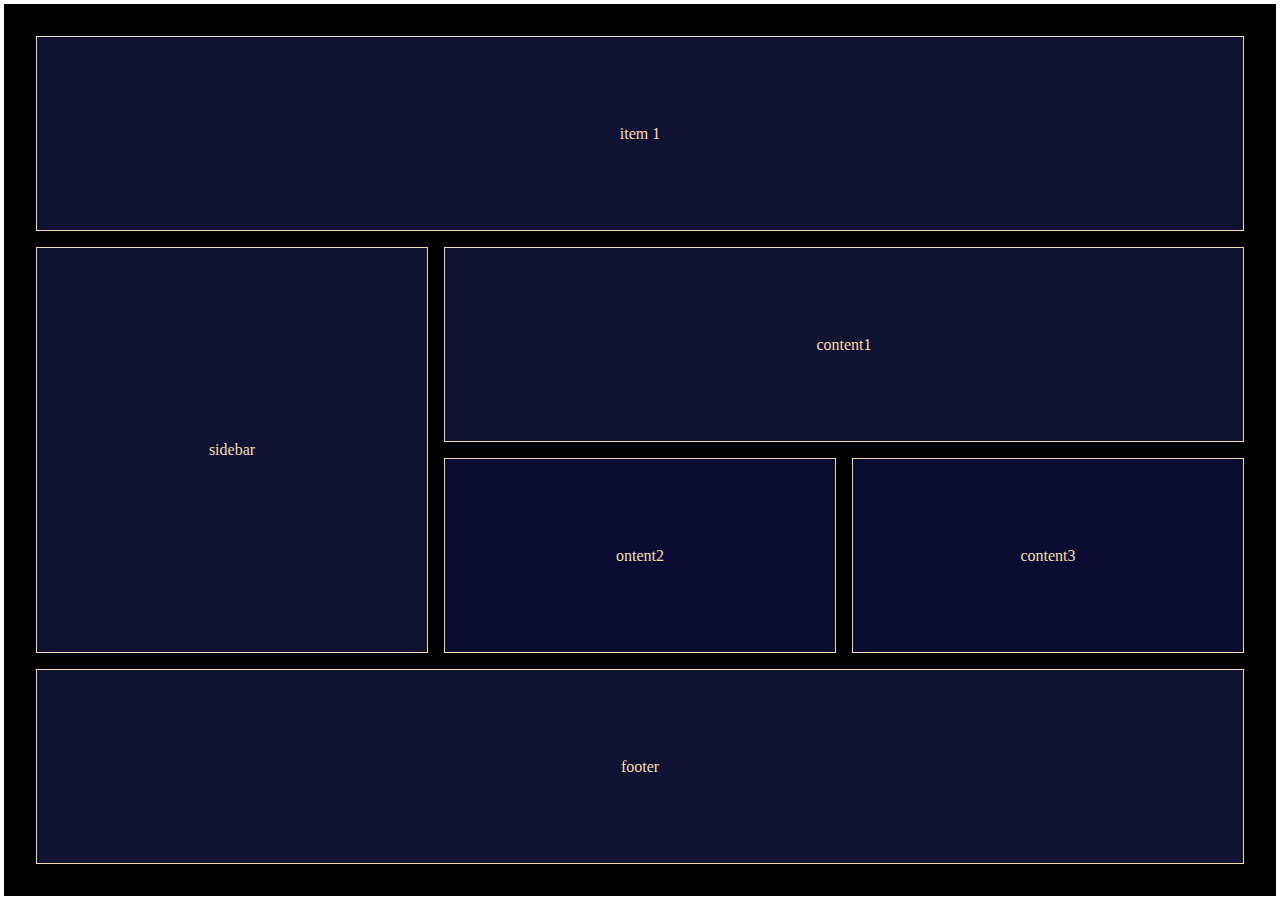
<file: cssGRID/index.html>
<!DOCTYPE html>
<html lang="en">
<head>
    <meta charset="UTF-8">
    <meta name="viewport" content="width=device-width, initial-scale=1.0">
    <title>Document</title>
    <link rel="stylesheet" href="style.css">
</head>
<body class="body">
    <div class="container">
        <div class="item header">item 1</div>
        <div class="item sidebar">sidebar</div>
        <div class="item content1">content1</div>
        <div class="item content2"> ontent2</div>
        <div class="item content3">content3</div>
        <div class="item footer">footer</div>

        </div>


    
</body>
</html>
</file>
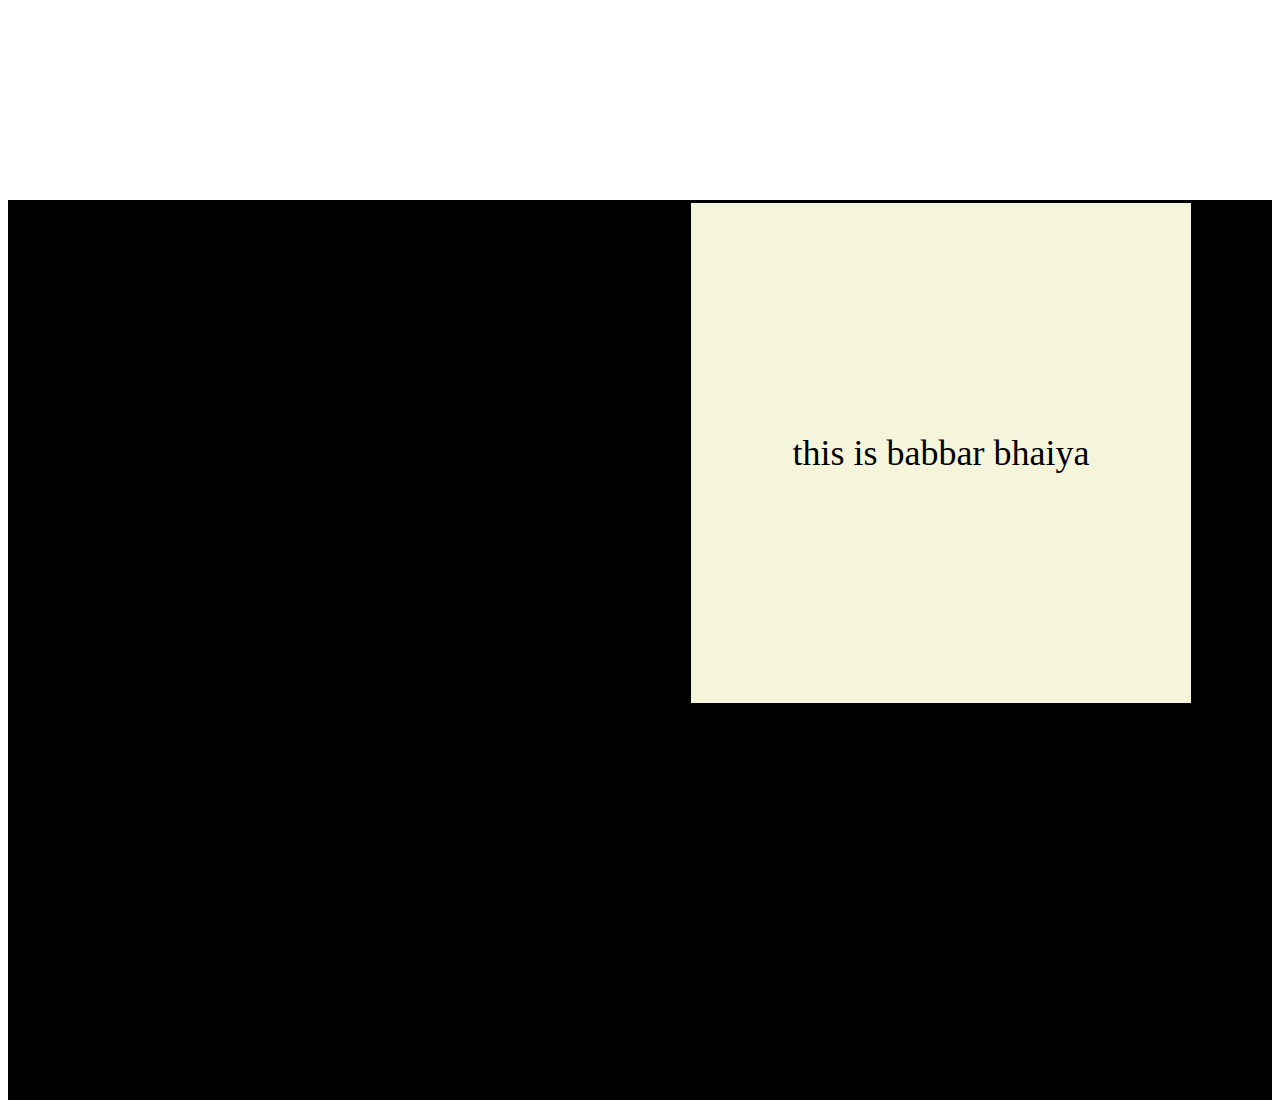
<file: lecture25/index.html>
<!DOCTYPE html>
<html lang="en">
<head>
    <meta charset="UTF-8">
    <meta name="viewport" content="width=device-width, initial-scale=1.0">
    <title>Document</title>
    <link rel="stylesheet" href="babbar.css">
</head>
<body>
    <div class="container">
         <div class="box">
        <p>this is babbar bhaiya </p>
    </div>

    </div>
   
</body>
</html>
</file>
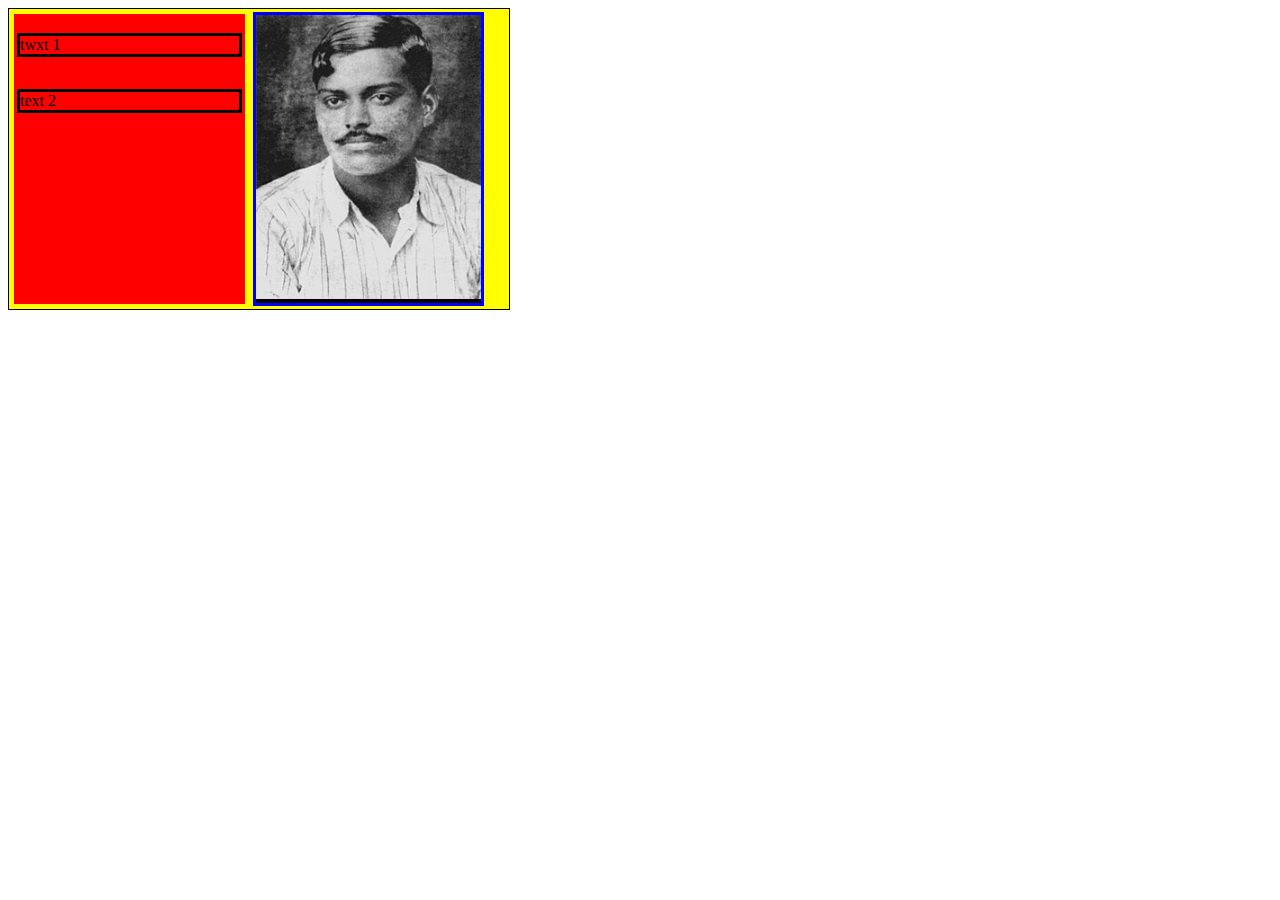
<file: mediaquery/index.html>
<!DOCTYPE html>
<html lang="en">
<head>
    <meta charset="UTF-8">
    <meta name="viewport" content="width=device-width, initial-scale=1.0">
    <title>Document</title>
    <style>
        .container{
            border:solid black 1.9px;
            background-color: yellow;
            display:flex;
            flex-direction:row;
            width:500px;

        }
        #box1{ 
            background-color: red;
            border:3px solid red;
            width:45%;
            margin:5px;
            display:flex;
            flex-direction:column;
        }

        #box2{
            background-color: black;
            border:3px solid blue;
            width:45%;
            margin:3px;

        }
        p{
            border:3px solid black;
        }

        img{
            width:225px;
        }
    @media(max-width:640px){
        .container{
            flex-direction:column;
        }
    }
    </style>
</head>
<body>
        <div class="container">

        <div id="box1">
        <p>twxt 1</p>
        <p>text 2</p>
    </div>

     <div id="box2">
     <img src="Chandrasekhar_Azad_Ji.jpg" alt="azad">
        </div>

</div>
</body>
</html>
</file>
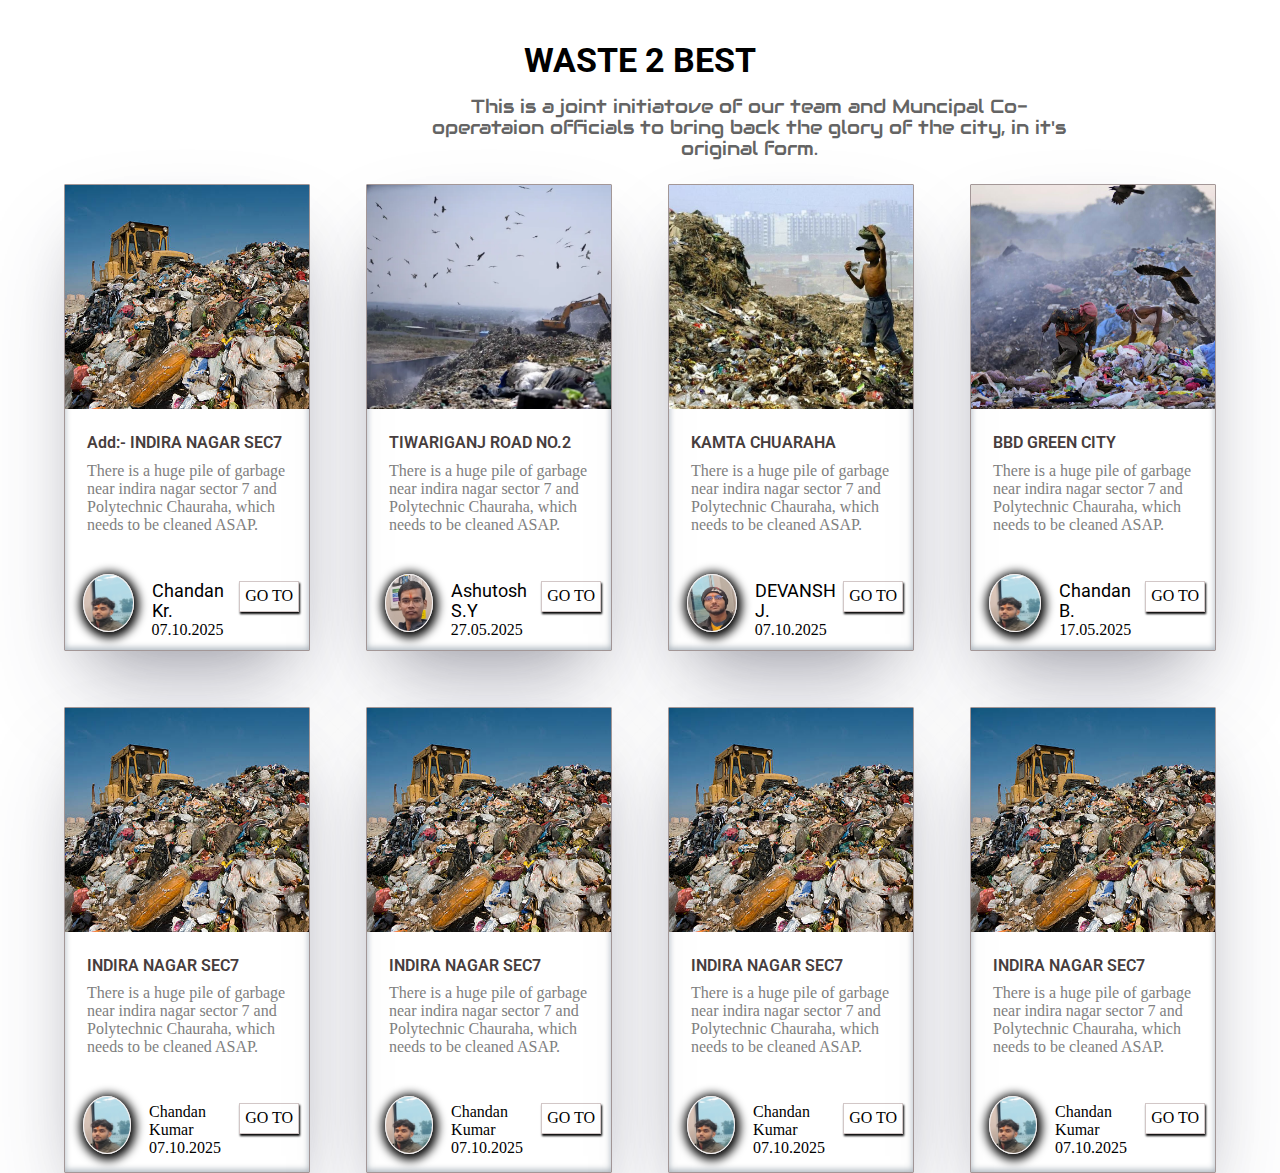
<file: MINI_PROJECT_by_cK.html/index.html>
<!DOCTYPE html>
    <html lang="en">
    <head>
        <meta charset="UTF-8">
        <meta name="viewport" content="width=device-width, initial-scale=1.0">
        
        <title>Document</title>
        <link href="https://fonts.googleapis.com/css2?family=Sofia&display=swap" rel="stylesheet">
        <link href="https://fonts.googleapis.com/css2?family=Roboto&display=swap" rel="stylesheet">
        <link href="https://fonts.googleapis.com/css2?family=Audiowide&display=swap" rel="stylesheet">



        <link rel="stylesheet" href="style.css">
    </head>
    <body class="body">
        <div class="container">
            <header class="header_class">
                <h1 class="header_title"> WASTE 2 BEST</h1>
                <p class="header_description">
                    This is a joint initiatove of our team and Muncipal Co-operataion officials to bring back the glory of the city, in it's original form.
                </p>
                </header>


                <main class="main_class">

                <!-- card1 starts here -->

                <div class="card_container">
                    <a href="#" class="image">
                        <img class="image_class" src="g1.jpg" alt="image 1">
                    </a>
                    <div class="card_description">
                        <a class="address" href="#"> 
                            <h2 class="address_class">Add:- INDIRA NAGAR SEC7</h2>
                        </a>
                        <p  class="para">
                            There is a huge pile of garbage near indira nagar sector 7 and Polytechnic Chauraha, which needs to be cleaned ASAP.
                        </p>
                    </div>
                    
                    <div class="footer">
                        <div class="complainer">
                                <img class="avatar" src="mine.jpg" alt="">
                                <div class="ndate">
                                <span class="name">Chandan Kr.</span>
                                <span class="date">07.10.2025</span>

                                </div>
                            </div>

                        <div class="goto">
                            <span>GO TO</span>
                        </div>
                    </div>
                </div>
                
                <!-- card 1 end -->

                <!-- card2 starts here -->

                <div class="card_container">
                    <a href="#" class="image">
                        <img class="image_class" src="g6.webp" alt="image 1">
                    </a>
                    <div class="card_description">
                        <a class="address" href="#"> 
                            <h2 class="address_class">TIWARIGANJ ROAD NO.2</h2>
                        </a>
                        <p  class="para">
                            There is a huge pile of garbage near indira nagar sector 7 and Polytechnic Chauraha, which needs to be cleaned ASAP.
                        </p>
                    </div>
                    
                    <div class="footer">
                        <div class="complainer">
                                <img class="avatar" src="lambu.jpg" alt="">
                                <div class="ndate">
                                <span class="name">Ashutosh S.Y</span>
                                <span>27.05.2025</span>

                                </div>
                            </div>

                        <div class="goto">
                            <span>GO TO</span>
                        </div>
                    </div>
                </div>
                
                <!-- card 2 end -->


                <!-- card3 starts here -->

                <div class="card_container">
                    <a href="#" class="image">
                        <img class="image_class" src="g5.jpg" alt="image 1">
                    </a>
                    <div class="card_description">
                        <a class="address" href="#"> 
                            <h2 class="address_class">KAMTA CHUARAHA</h2>
                        </a>
                        <p  class="para">
                            There is a huge pile of garbage near indira nagar sector 7 and Polytechnic Chauraha, which needs to be cleaned ASAP.
                        </p>
                    </div>
                    
                    <div class="footer">
                        <div class="complainer">
                                <img class="avatar" src="devansah.jpg" alt="">
                                <div class="ndate">
                                <span class="name">DEVANSH J.</span>
                                <span>07.10.2025</span>

                                </div>
                            </div>

                        <div class="goto">
                            <span>GO TO</span>
                        </div>
                    </div>
                </div>
                
                <!-- card 3 end -->


                <!-- card4 starts here -->

                <div class="card_container">
                    <a href="#" class="image">
                        <img class="image_class" src="g8.jpeg" alt="image 1">
                    </a>
                    <div class="card_description">
                        <a class="address" href="#"> 
                            <h2 class="address_class">BBD GREEN CITY</h2>
                        </a>
                        <p  class="para">
                            There is a huge pile of garbage near indira nagar sector 7 and Polytechnic Chauraha, which needs to be cleaned ASAP.
                        </p>
                    </div>
                    
                    <div class="footer">
                        <div class="complainer">
                                <img class="avatar" src="mine.jpg" alt="">
                                <div class="ndate">
                                <span class="name">Chandan B.</span>
                                <span>17.05.2025</span>

                                </div>
                            </div>

                        <div class="goto">
                            <span>GO TO</span>
                        </div>
                    </div>
                </div>
                
                <!-- card 4 end -->


                <!-- card5 starts here -->

                <div class="card_container">
                    <a href="#" class="image">
                        <img class="image_class" src="g1.jpg" alt="image 1">
                    </a>
                    <div class="card_description">
                        <a class="address" href="#"> 
                            <h2 class="address_class">INDIRA NAGAR SEC7</h2>
                        </a>
                        <p  class="para">
                            There is a huge pile of garbage near indira nagar sector 7 and Polytechnic Chauraha, which needs to be cleaned ASAP.
                        </p>
                    </div>
                    
                    <div class="footer">
                        <div class="complainer">
                                <img class="avatar" src="mine.jpg" alt="">
                                <div class="ndate">
                                <span>Chandan Kumar</span>
                                <span>07.10.2025</span>

                                </div>
                            </div>

                        <div class="goto">
                            <span>GO TO</span>
                        </div>
                    </div>
                </div>
                
                <!-- card 5 end -->


                <!-- card6 starts here -->

                <div class="card_container">
                    <a href="#" class="image">
                        <img class="image_class" src="g1.jpg" alt="image 1">
                    </a>
                    <div class="card_description">
                        <a class="address" href="#"> 
                            <h2 class="address_class">INDIRA NAGAR SEC7</h2>
                        </a>
                        <p  class="para">
                            There is a huge pile of garbage near indira nagar sector 7 and Polytechnic Chauraha, which needs to be cleaned ASAP.
                        </p>
                    </div>
                    
                    <div class="footer">
                        <div class="complainer">
                                <img class="avatar" src="mine.jpg" alt="">
                                <div class="ndate">
                                <span>Chandan Kumar</span>
                                <span>07.10.2025</span>

                                </div>
                            </div>

                        <div class="goto">
                            <span>GO TO</span>
                        </div>
                    </div>
                </div>
                
                <!-- card 6 end -->


                <!-- card7 starts here -->

                <div class="card_container">
                    <a href="#" class="image">
                        <img class="image_class" src="g1.jpg" alt="image 1">
                    </a>
                    <div class="card_description">
                        <a class="address" href="#"> 
                            <h2 class="address_class">INDIRA NAGAR SEC7</h2>
                        </a>
                        <p  class="para">
                            There is a huge pile of garbage near indira nagar sector 7 and Polytechnic Chauraha, which needs to be cleaned ASAP.
                        </p>
                    </div>
                    
                    <div class="footer">
                        <div class="complainer">
                                <img class="avatar" src="mine.jpg" alt="">
                                <div class="ndate">
                                <span>Chandan Kumar</span>
                                <span>07.10.2025</span>

                                </div>
                            </div>

                        <div class="goto">
                            <span>GO TO</span>
                        </div>
                    </div>
                </div>
                
                <!-- card 7 end -->



                <!-- card 8 starts here -->

                <div class="card_container">
                    <a href="#" class="image">
                        <img class="image_class" src="g1.jpg" alt="image 1">
                    </a>
                    <div class="card_description">
                        <a class="address" href="#"> 
                            <h2 class="address_class">INDIRA NAGAR SEC7</h2>
                        </a>
                        <p  class="para">
                            There is a huge pile of garbage near indira nagar sector 7 and Polytechnic Chauraha, which needs to be cleaned ASAP.
                        </p>
                    </div>
                    
                    <div class="footer">
                        <div class="complainer">
                                <img class="avatar" src="mine.jpg" alt="">
                                <div class="ndate">
                                <span>Chandan Kumar</span>
                                <span>07.10.2025</span>

                                </div>
                            </div>

                        <div class="goto">
                            <span>GO TO</span>
                        </div>
                    </div>
                </div>
                
                <!-- card 8 end -->
                </div>
        
    </body>
    </html>
</file>
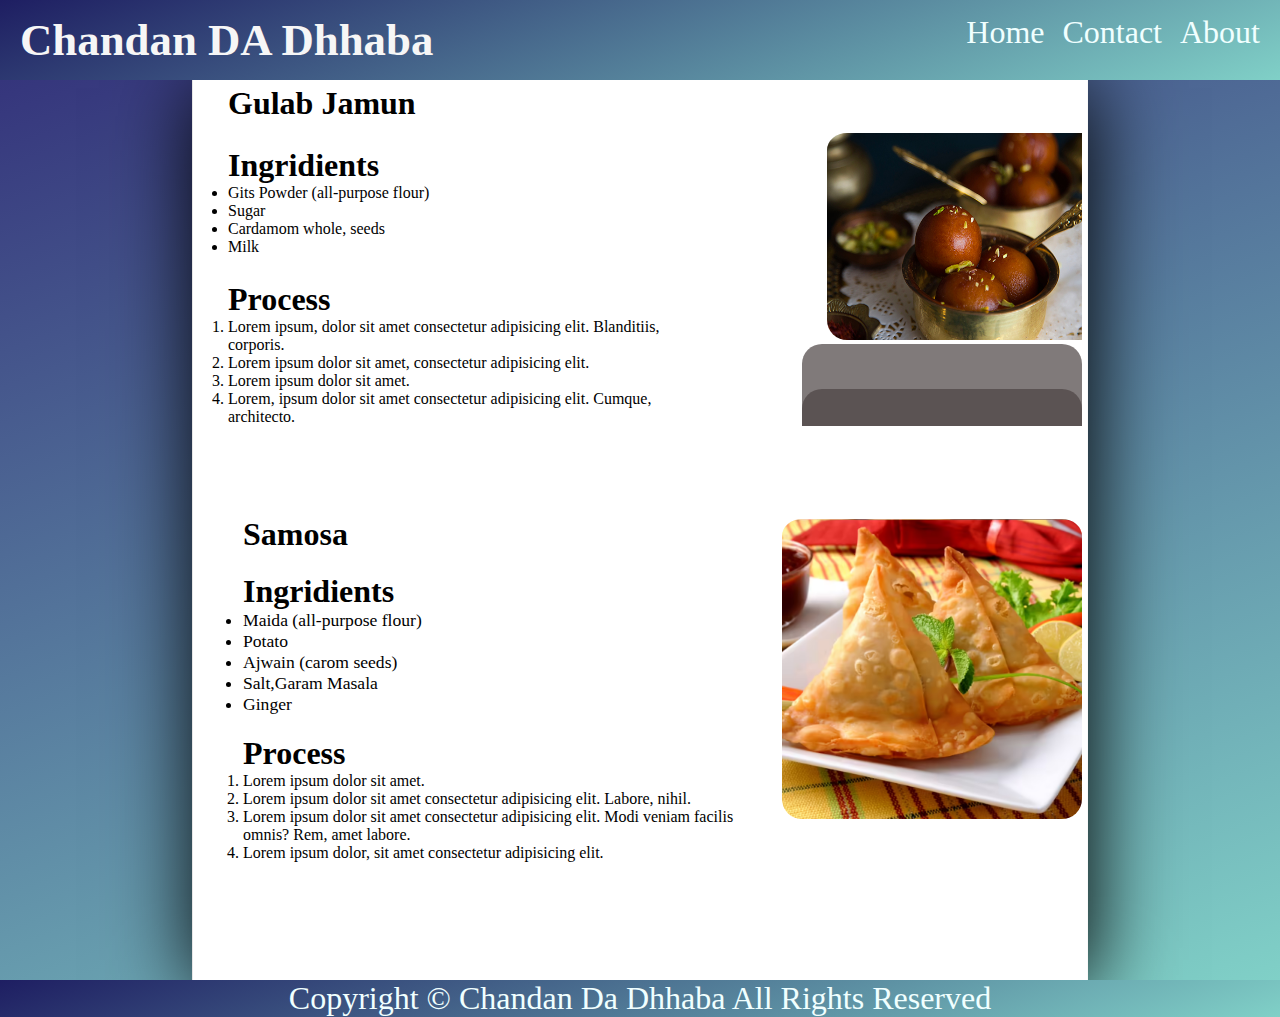
<file: recipe/index.html>
<!DOCTYPE html>
<html lang="en">
<head> 
    <meta charset="UTF-8">
    <meta name="viewport" content="width=device-width, initial-scale=1.0">
    <title>Document</title>
    <link rel="stylesheet" href="style.css">
</head>
<body>
    <div class="container">
    <header>
        <div class="navContainer">
            <nav>
                <ul id="navlist">
                    <li>
                        <p id="para">Chandan  DA  Dhhaba</p>

                    </li>
                    <li id="navitems">
                        <a href="#">Home</a>
                        <a href="#">Contact</a>
                        <a href="#">About</a>

                    </li>
                </ul>
            </nav>
             </div>
        </header>

    <main class="main">
         <div class="contentBox">
              <!-- item2 -->
         <div class="item2">
                <div class="left2">
                    <h2>Gulab Jamun</h2>
                    <div>
                        <h2>Ingridients</h2>
                    <ul class="ingridient2">
                        <li>Gits Powder (all-purpose flour)</li>
                        <li>Sugar</li>
                        <li>Cardamom whole, seeds</li>
                        <li>Milk</li>
                    </ul>
                    </div>
                    
                    <div>
                        <h2>Process</h2>
                    <ol class="process2">
                        <li>Lorem ipsum, dolor sit amet consectetur adipisicing elit. Blanditiis, corporis.</li>
                        <li>Lorem ipsum dolor sit amet, consectetur adipisicing elit.</li>
                        <li>Lorem ipsum dolor sit amet.</li>
                        <li>Lorem, ipsum dolor sit amet consectetur adipisicing elit. Cumque, architecto.</li>
                                    </ol>
                    </div>
                </div>
                <div class="right2">
                    <img src="gulab jamun.jpg" alt="cant load gualab jamun">
                    <div class="overlay">
                         <div class="overlay">
                        <span>Click To get Desert</span>
                    </div>

                    </div>

        </div>
         </div>
            <!-- item1 -->
             <div class="item1">
                <div class="left1">
                    <h2>Samosa</h2>
                    <div>
                        <h2>Ingridients</h2>
                    <ul class="ingridient1">
                        <li>Maida (all-purpose flour)</li>
                        <li>Potato</li>
                        <li>Ajwain (carom seeds)</li>
                        <li>Salt,Garam Masala</li>
                        <li>Ginger</li>
                    </ul>
                    </div>
                    
                    <div>
                        <h2>Process</h2>
                    <ol class="process2">
                        <li>Lorem ipsum dolor sit amet.</li>
                        <li>Lorem ipsum dolor sit amet consectetur adipisicing elit. Labore, nihil.</li>
                        <li>Lorem ipsum dolor sit amet consectetur adipisicing elit. Modi veniam facilis omnis? Rem, amet labore.</li>
                        <li>Lorem ipsum dolor, sit amet consectetur adipisicing elit.</li>
                    </div>
                </div>
                <div class="right1">
                    <img src="samosa.avif" alt="cant load samosa">
                    <!-- <div class="overlay2">
                        <span>Click To get Samosa</span>
                    </div> -->
                </div>

        </div>
        </div>
        </main>


    <footer>
         <div class="footerclass">
         <p>Copyright &copy; Chandan Da Dhhaba All Rights Reserved</p>
        </footer>
    </div>
    </body>
    <!-- this is a comment -->
</file>
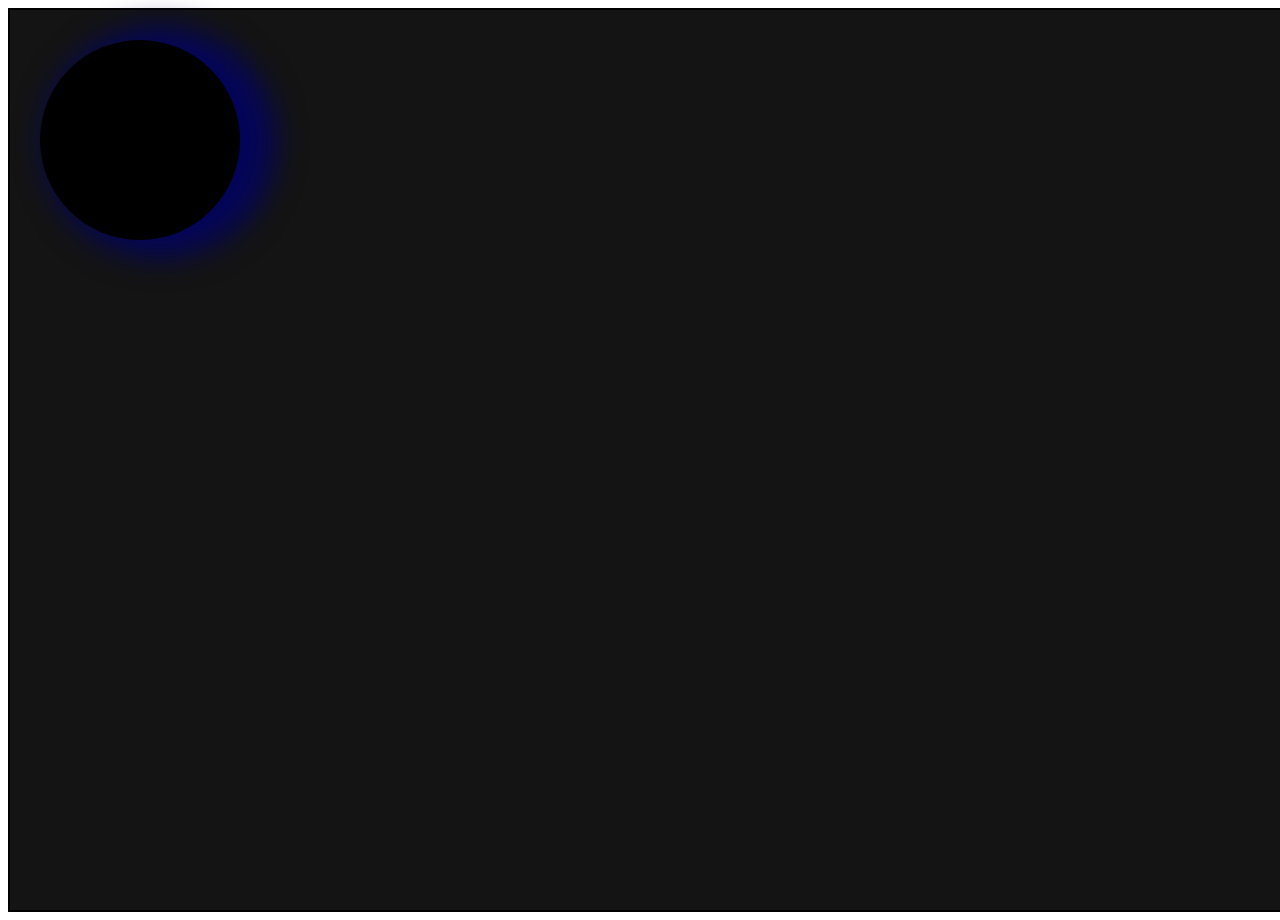
<file: transition/index.html>
<!DOCTYPE html>
<html lang="en">
<head>
    <meta charset="UTF-8">
    <meta name="viewport" content="width=device-width, initial-scale=1.0">
    <title>Document</title>
    <style>
        .container{
            border:solid black 2px;
            width:1869px;
            height:900px;
            background-color: rgb(20, 20, 20);
        }
        #text{
            font-size:20px;
        }
        #box{
            margin-top:60px;
            margin:30px;
            padding-top:40px;
            padding-left:60px;
            box-sizing:border-box;
            width:200px;
            height:200px;
            background-color:rgb(0, 0, 0);
            height:200px;
            box-shadow:20px 2px 30px 15px rgb(4, 5, 90);
            width:200px;`
            border:1px solid black;
            border-radius:300px;
            transition-property:all;
            transition-duration:0.5s;
            transition-timing-function: linear;
        }
        #box:hover{
            width:400px;
            background-color: rgb(249, 249, 249);

        }
    </style>
</head>
<body>
    <div class="container">
        <div id="box">
            <p id="text"><h1>Chadan Kumar</h1></p>
        </div>
    </div>
</body>
</html>
</file>
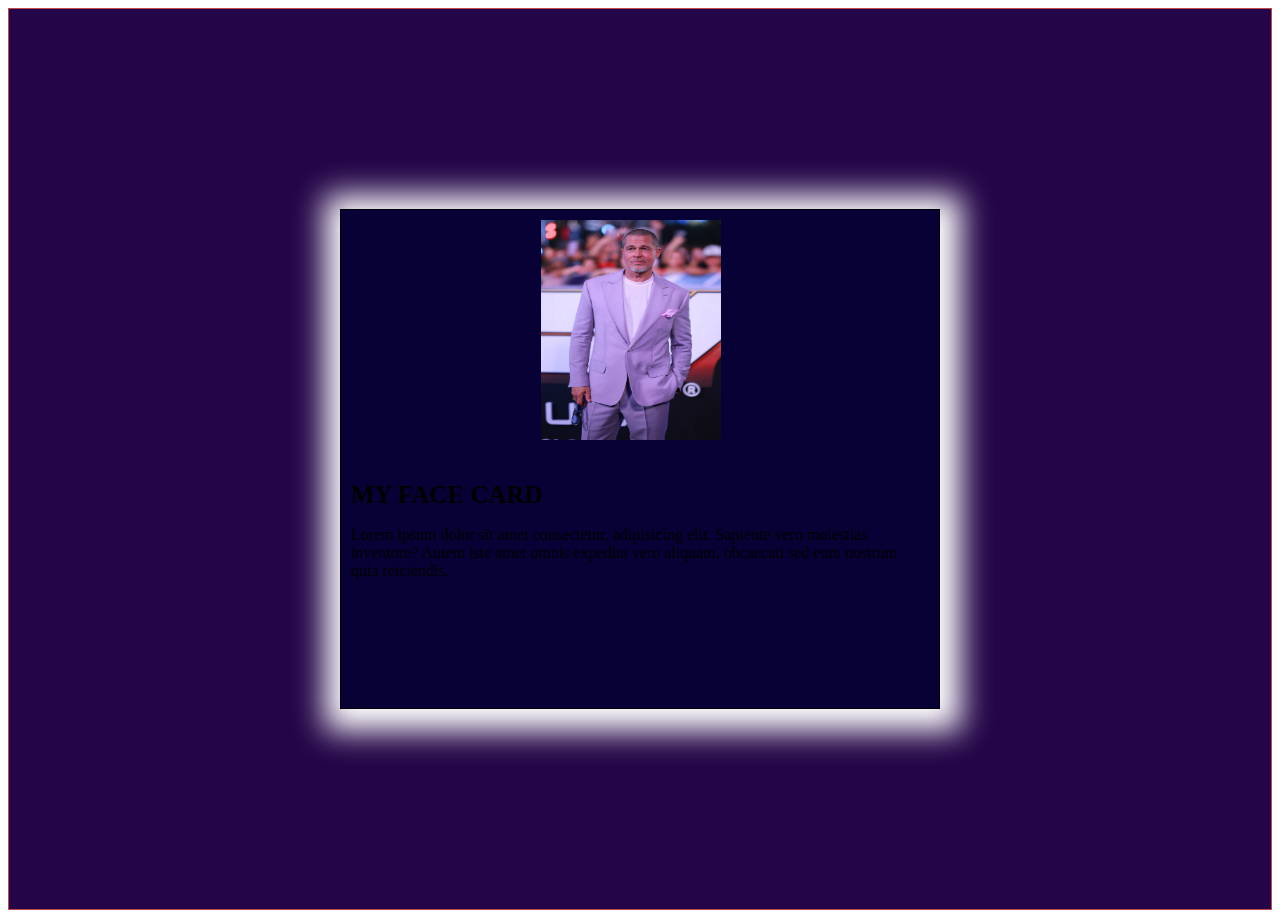
<file: mediaquery/shadows/index.html>
<!DOCTYPE html>
<html lang="en">
<head>
    <meta charset="UTF-8">
    <meta name="viewport" content="width=device-width, initial-scale=1.0">
    <title>Document</title>
    <style>
        .container{
            border:solid 1px #c34747;
            background-color: #240648;
            height:900px;
            display:flex;
            justify-content:center;
            align-items:center;
        }
        img{
            height:220px;
            width:180px;
            padding-left:190px;
        }
        h1{
            font-size:25px;
            padding: left 17px;a5px;
            padding-top:20px;
        }
        #box{
            background-color:#080136;
            border: 1px solid black ;
            width:600px;
            height:500px;
            margin:10px;
            padding:10px; 
            box-sizing:border-box;
            box-shadow:3px  4px  29px 18px white; 
            /* box-shadow: inset 17px  9px  50px 17px black;  */

        }
        #head1{
            /* text-shadow:3px 5px 3px rgb(203, 200, 225); */
        }
    </style>
</head>
<body>
    <div class="container">
        <div id="box">
        <img src="bpittt.avif" alt="can't load "></img>
        <h1 id="head1">MY FACE CARD</h1>
        <p>Lorem ipsum dolor sit amet consectetur, adipisicing elit. Sapiente vero molestias inventore? Autem iste amet omnis expedita vero aliquam, obcaecati sed eum nostrum quia reiciendis.</p>
        </div>

    </div>
</body>
</html
</file>
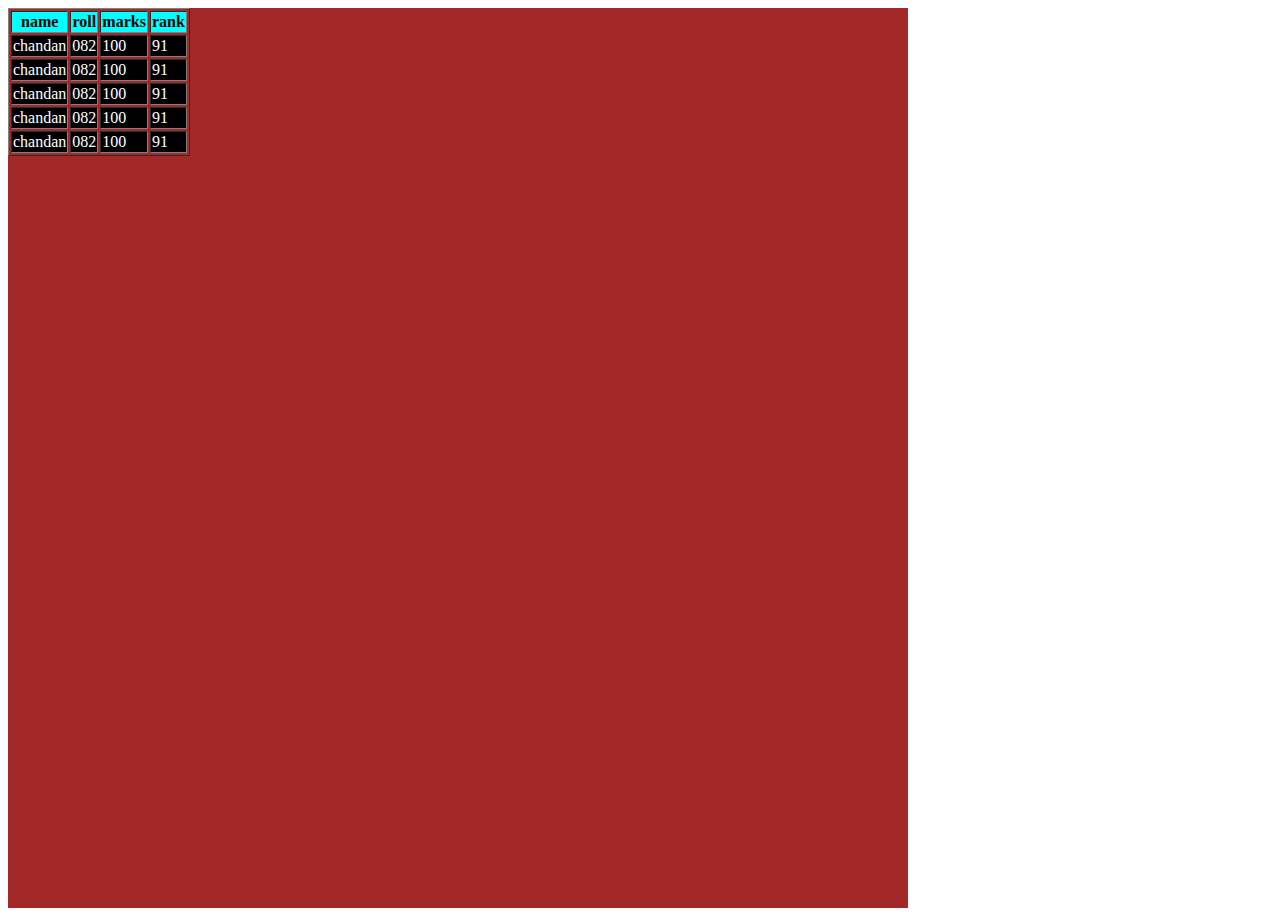
<file: practicetable.html>
<!DOCTYPE html>
<html lang="en">
<head>
    <meta charset="UTF-8">
    <meta name="viewport" content="width=device-width, initial-scale=1.0">
    <title>Document</title>
    <style>
        .divclass{
            height:900px;
            width:900px;
            background-color:rgb(163, 41, 41);

        }
        .first{
             /* height:100px;
            width:900px; */
            background-color: aqua;
        }
        .second{
            color:white;
            background-color: black;
        }

    </style>
</head>
<body>
    <div class="divclass">
    <table border="1">
    <thead class="first">
        <th>name</th>
        <th>roll</th>
        <th>marks</th>
        <th>rank</th>
    </thead>
    <tbody class="second">
        <tr>
            <td>chandan</td>
            <td>082</td>
            <td>100</td>
            <td>91</td>
        </tr>
        <tr>
            <td>chandan</td>
            <td>082</td>
            <td>100</td>
            <td>91</td>
        </tr>
        <tr>
            <td>chandan</td>
            <td>082</td>
            <td>100</td>
            <td>91</td>
        </tr>
        <tr>
            <td>chandan</td>
            <td>082</td>
            <td>100</td>
            <td>91</td>
        </tr>
        <tr>
            <td>chandan</td>
            <td>082</td>
            <td>100</td>
            <td>91</td>
        </tr>
        </div>
    </tbody>
    </table>
</body>
</html>
</file>
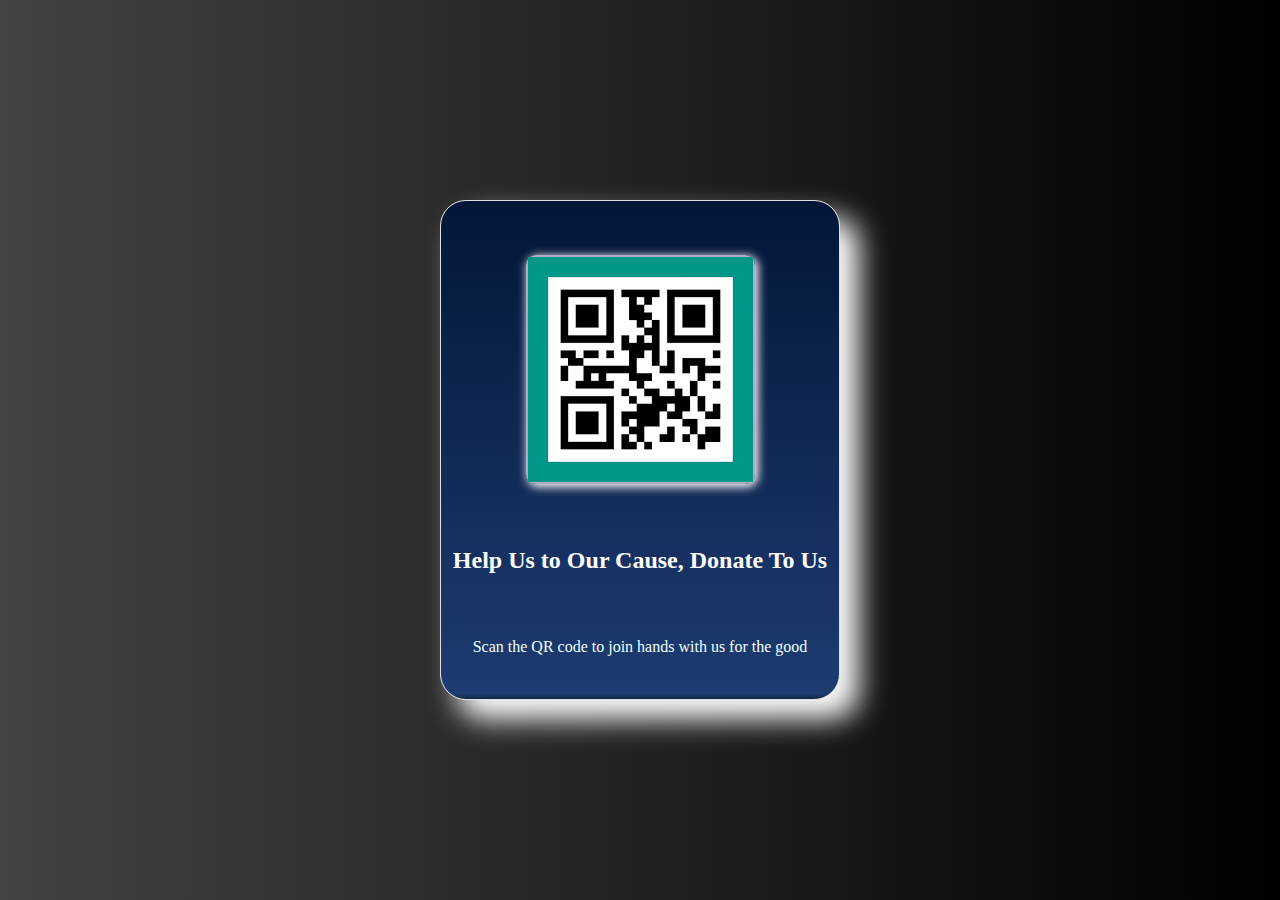
<file: card/card.html>
<!DOCTYPE html>
<html lang="en">
<head>
    <meta charset="UTF-8">
    <meta name="viewport" content="width=device-width, initial-scale=1.0">
    <title>Document</title>
    <link rel="stylesheet" href="style.css">
</head>
<body>
    <div class="container">
        <div class="containerbox">
            <div class="image">
            <img src="qr.png" alt="cant load qr">
            </div>
            <div class="heading">
            <h2>Help Us to Our Cause, Donate To Us</h2>
            </div>
            <div class="para">
                <p>Scan the QR code to join hands with us for the good</p>
            </div>
        </div>

    </div>
    <div class="footer">
        <p class="footer2"></p>
    </div>
    </div>
</body>
</html>
</file>
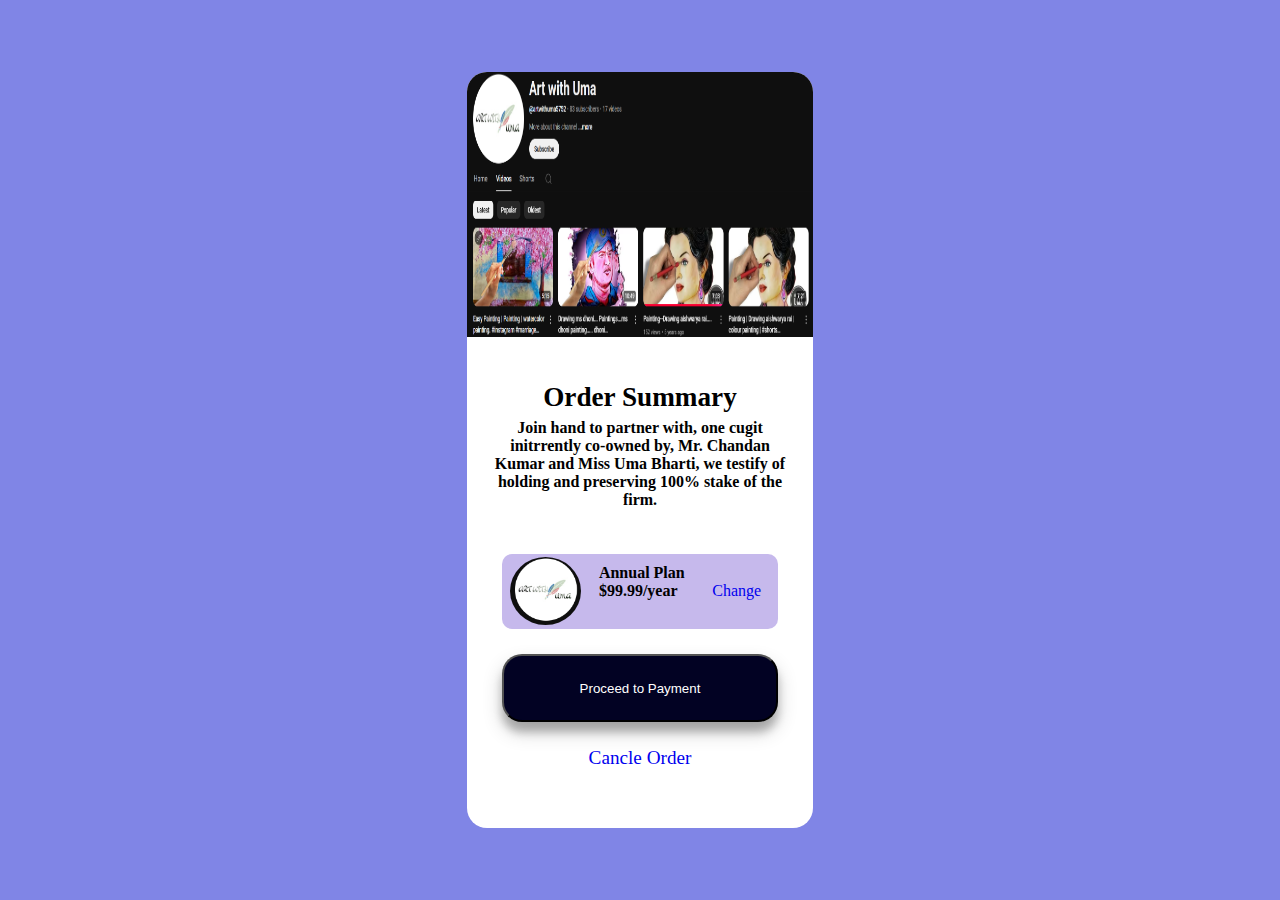
<file: card/card2.html>
<!DOCTYPE html>
<html lang="en">
<head>
    <meta charset="UTF-8">
    <meta name="viewport" content="width=device-width, initial-scale=1.0">
    <title>Document</title>
    <link rel="stylesheet" href="style2.css">
</head>
<body>
    <div class="container">
        <div class="card">
             <img src="Screenshot 2025-10-01 125833.png" alt="">
             <div class="para">
                <h2>Order Summary</h2>
            <para>Join hand to partner with, one cugit initrrently co-owned by, Mr. Chandan Kumar and Miss Uma Bharti, we testify of holding and preserving 100% stake of the firm.</para>             
        </div>
        <div class="amountbox">


        <div class="left">
            <div class="left2">
                <img src="Screenshot 2025-10-01 123552.png" alt="">

            </div>
            <div class="right2">
                <p>Annual Plan</p>
                <p>$99.99/year</p>
            </div>
        </div>


        <div class="right">
            <a href="#">
                Change
            </a>

        </div>
    </div>
        <button id="button">
            Proceed to Payment

        </button>
         <div class="canclebox">
            <a href="#">
                Cancle Order

            </a>
        </div>
        </div>
    </div>
</body>
</html>
</file>
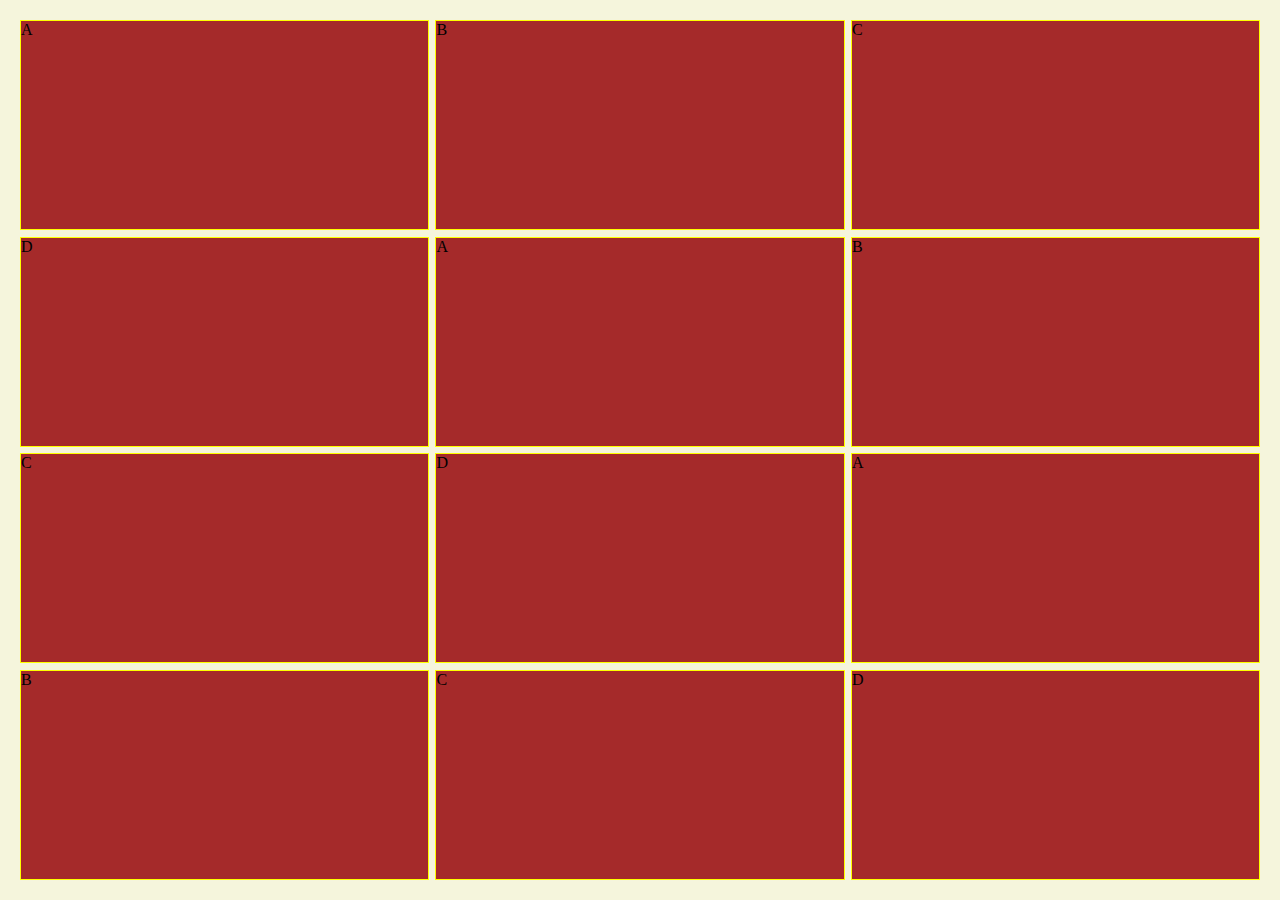
<file: cssGRID/index2.html>
<!DOCTYPE html>
<html lang="en">
<head>
    <meta charset="UTF-8">
    <meta name="viewport" content="width=device-width, initial-scale=1.0">
    <title>Document</title>
    <link rel="stylesheet" href="style2.css">
</head>
<body class="body">
    <div class="container">
        <div class="item">A</div>
        <div class="item">B</div>
        <div class="item">C</div>
        <div class="item">D</div>

          <div class="item">A</div>
        <div class="item">B</div>
        <div class="item">C</div>
        <div class="item">D</div>

          <div class="item">A</div>
        <div class="item">B</div>
        <div class="item">C</div>
        <div class="item">D</div>
    </div>
</body>
</html>
</file>
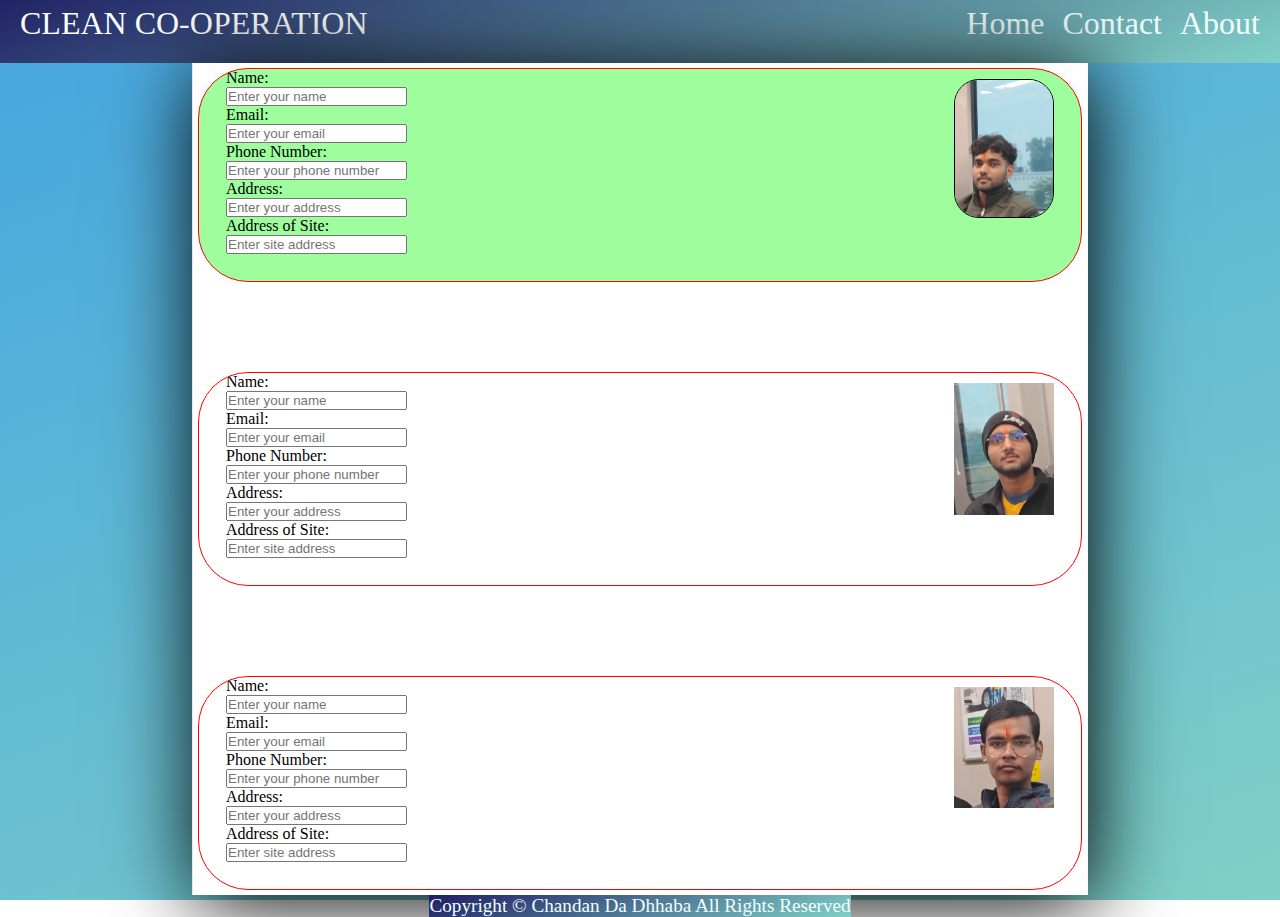
<file: MINI PROJECT/file.html>
<!DOCTYPE html>
<html lang="en">
<head> 
    <meta charset="UTF-8">
    <meta name="viewport" content="width=device-width, initial-scale=1.0">
    <title>Document</title>
    <link rel="stylesheet" href="style.css">
</head>
<body>
    <div class="container">
    <header>
        <div class="navContainer">
            <nav>
                <ul id="navlist">
                    <li>
                        <p id="para">CLEAN CO-OPERATION</p>

                    </li>
                    <li id="navitems">
                        <a href="#">Home</a>
                        <a href="#">Contact</a>
                        <a href="#">About</a>

                    </li>
                </ul>
            </nav>
             </div>
        </header>

    <main class="main">
        <div class="form">

             
    <form class="form1">

        <div class="left1">
            <label for="name">Name:</label>
        <input type="text" id="name" placeholder="Enter your name">

        <label for="email">Email:</label>
        <input type="email" id="email" placeholder="Enter your email">

        <label for="phone">Phone Number:</label>
        <input type="tel" id="phone" placeholder="Enter your phone number">

        <label for="address">Address:</label>
        <input type="text" id="address" placeholder="Enter your address">

        <label for="site-address">Address of Site:</label>
        <input type="text" id="site-address" placeholder="Enter site address">

        </div>
    <div class="right1">
        <img class="image1" src="mine.jpg" alt="">
        </div>
        </form>


   

             
    <form class="form2">
    <div class="left2">
            <label for="name">Name:</label>
        <input type="text" id="name" placeholder="Enter your name">

        <label for="email">Email:</label>
        <input type="email" id="email" placeholder="Enter your email">

        <label for="phone">Phone Number:</label>
        <input type="tel" id="phone" placeholder="Enter your phone number">

        <label for="address">Address:</label>
        <input type="text" id="address" placeholder="Enter your address">

        <label for="site-address">Address of Site:</label>
        <input type="text" id="site-address" placeholder="Enter site address">
    </div>
        

    <div class="right2">
            <img class="image2" src="devansah.jpg" alt="">
    </div>

        </form>



        <form class="form3">
            <div class="left3">
                <label for="name">Name:</label>
        <input type="text" id="name" placeholder="Enter your name">

        <label for="email">Email:</label>
        <input type="email" id="email" placeholder="Enter your email">

        <label for="phone">Phone Number:</label>
        <input type="tel" id="phone" placeholder="Enter your phone number">

        <label for="address">Address:</label>
        <input type="text" id="address" placeholder="Enter your address">

        <label for="site-address">Address of Site:</label>
        <input type="text" id="site-address" placeholder="Enter site address">

            </div>
        
        <right3>
            <img class="image3" src="lambu.jpg" alt="">
        </right3>
        </form>
    </main>

       
    <footer>
         <div class="footerclass">
         <p>Copyright &copy; Chandan Da Dhhaba All Rights Reserved</p>
        </footer>
    </div>
    </body>
    <!-- this is a second comment -->
</file>
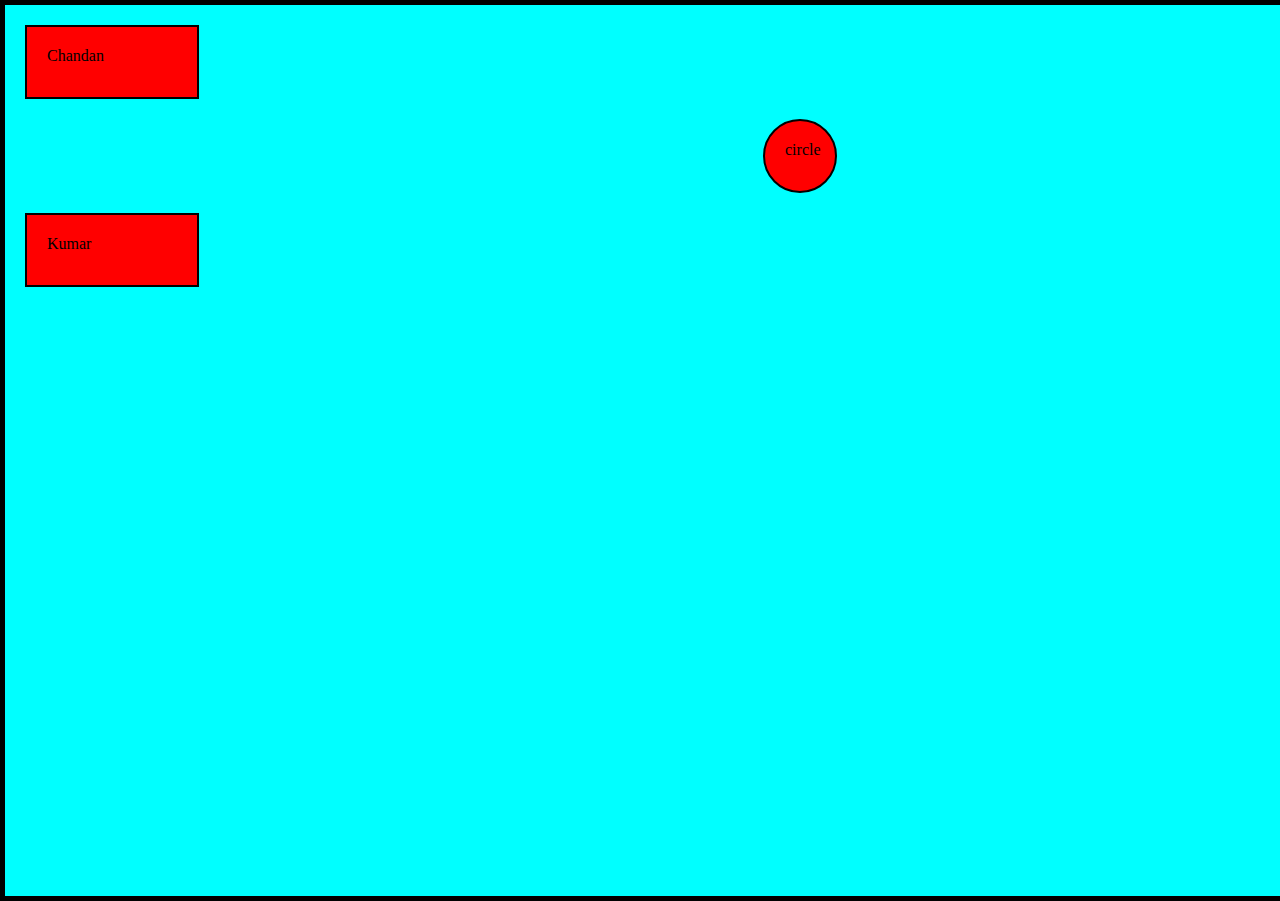
<file: mediaquery/shadows/aminations/indexanimation.html>
<!DOCTYPE html>
<html lang="en">
<head>
    <meta charset="UTF-8">
    <meta name="viewport" content="width=device-width, initial-scale=1.0">
    <title>Document</title>
    <style>
        *{
            padding:0;
            margin:0;
        }
    .container{
    height:99vh;
    width:205vh;
    background-color:aqua;
    border:5px solid black;
    }
    .box{
        background-color: red;
        border:solid 2px black;
        height:30px;
        width:130px;
        padding:20px;
        margin:20px;
        position:relative;
        animation-name:rightmovement;
        animation-duration:5s;
        /* animation-delay:1s; */
        animation-direction:alternate;
        animation-iteration-count:infinite;
        /* animation-timing-function:cubic-bezeir(0.25,0.1,0.25,1); */
        /* animation-fill-mode:; */
        animation-timing-function:ease;

    } 
    @keyframes rightmovement{
        from{ 
            top:0;
            left:0;

        }
        to{
            top:0;
            left:800px;

        }
    }
     .circle{
        background-color: red;
        border:solid 2px black;
        height:30px;
        width:30px;
        padding:20px;
        border-radius:100px;
        margin:20px;
        position:relative;
        left:40%;
        animation-name:circlemovement;
        animation-duration:5s;
        animation-direction:alternate;
        /* animation-delay:1s; */
        animation-iteration-count:infinite;
        /* animation-timing-function:cubic-bezeir(0.25,0.1,0.25,1); */
        /* animation-fill-mode:both; */
        animation-timing-function:ease;

    } 
    @keyframes circlemovement{
        0%{
            left:auto;
            top:auto;
        }
        30%{
               left:auto;
            top:auto;

        }
         60%{
               left:auto;
            top:auto;

        }
        100%{
               left:auto;
            top:auto;
            
        }

        }
     .box2{
        background-color: red;
        border:solid 2px black;
        height:30px;
        width:130px;
        padding:20px;
        margin:20px;
        position:relative;
        animation-name:leftmovement;
        animation-duration:5s;
        /* animation-delay:1s; */
        animation-direction:alternate;
        animation-iteration-count:infinite;
        /* animation-timing-function:cubic-bezeir(0.25,0.1,0.25,1); */
        /* animation-fill-mode:both; */
        animation-timing-function:linear;
    } 
    @keyframes leftmovement{
        from{ 
            top:300px;
            left:800px;

        }
        to{
            top:300px;
            left:0px;

        }
    }
   
    </style>
</head>
<body>
    <div class="container">
        <div class="box">
            <p>Chandan</p>
        </div>
          <div class="circle">
            <p>circle</p>
        </div> 
        <div class="box2">
            <p>Kumar</p>
        </div>
         
    </div>
</body>
</html>
</file>
<file: cssGRID/style.css>
*{
    padding:0;
    margin:0;

}
.body{
    height:100vh;
    width:100vw;
}
.container{
box-sizing: border-box;
display:grid;
padding:2rem;
height:100%;
width:100%;
background-color: black;
display:grid;
border:4px solid white;
row-gap: 1rem ;
column-gap: 1rem;
grid-template-columns: 1fr 1fr 1fr;
grid-template-rows: 1fr 1fr 1fr 1fr;
}
.item{
    background-color: rgb(199, 199, 199);
    border:1px solid wheat;
    color:wheat;
}

.content1{
    grid-column-start: 2;
    grid-column-end:4;
    background-color: rgb(18,18,51);
    border:1px solid wheat;
    color:wheat;

}
.content3, .content2{
      background-color: rgb(12,12,51);
    border:1px solid wheat;
    color:wheat;

}
.header{
    background-color: rgb(18, 18, 51);
    border:1px solid wheat;
     color:wheat;
}
.footer{
    background-color: rgb(18, 18, 51);
    border:1px solid wheat;
     color:wheat;
}
.sidebar{
    background-color: rgb(18, 18, 51);
    border:1px solid wheat;
    color:wheat;
}

.item{
    display: flex;
    justify-content: center;
    align-items: center;
}
@media(min-width:500px){
    .header{

     grid-column-start: 1;  
    grid-column-end:4;
}
.footer{

     grid-column-start: 1;  
    grid-column-end: 4;
}
.sidebar{

    grid-row-start: 2;
    grid-row-end:4 ;
}

}
</file>
<file: lecture25/babbar.css>
/* *{
    padding:o;
    margin:0;
} */

.container{
    margin:0px;
    width:18949x;
    height:900px;
    background-color: black;;
}

.box{
    margin-left:680px;
    margin-top:200px;
    background-color: beige;
    width:500px;
    height:500px;
    border:3px solid black;
    display:flex;
    justify-content:center; 
    align-items: center;
    transition:transform 0.5s;
}
.box:hover{
    transform:rotate(90deg) scale(0.1) skew(45deg);
}
p{
    font-size:36px;
}
</file>
<file: MINI_PROJECT_by_cK.html/style.css>
*{
    padding:0;
    margin:0;
}
.body{
    height:vh;
    width:vw;
}   

.container{
    max-width:90vw;
     /* padding:2em 1em; */
     margin:0 auto;
} 
    .header_class{
        padding:25px;
    }
    
    
.header_title{
        margin:1rem;
    text-align:center;
    font-size:1.3em;
    font-family:"Roboto", sans-serif;
    font-weight:1200;
    font-size:2.1rem;
        /* box-shadow: rgba(50, 50, 93, 0.25) 0px 50px 100px -20px, rgba(0, 0, 0, 0.3) 0px 30px 60px -30px, rgba(10, 37, 64, 0.35) 0px -2px 6px 0px inset; */

        /* box-shadow: rgba(0, 0, 0, 0.17) 0px -23px 25px 0px inset, rgba(0, 0, 0, 0.15) 0px -36px 30px 0px inset, rgba(0, 0, 0, 0.1) 0px -79px 40px 0px inset, rgba(0, 0, 0, 0.06) 0px 2px 1px, rgba(0, 0, 0, 0.09) 0px 4px 2px, rgba(0, 0, 0, 0.09) 0px 8px 4px, rgba(0, 0, 0, 0.09) 0px 16px 8px, rgba(0, 0, 0, 0.09) 0px 32px 16px; */



}
.header_description{
    font-family:"Audiowide", sans-serif;
    color:rgb(100, 100, 100);
     text-align:center;
     padding-left:330px;
     max-width:660px;
     font-size:1.2em;
     line-height:1.1;
}
.address{
    text-decoration:none;
}
.main_class{
    display:grid;
    gap:3.5rem;
    grid-template-columns: repeat(4,1fr);
}
.card_container{
    display:flex;
    flex-direction:column;
    border:1px solid rgb(163, 151, 151);
    border-radius: 1px;
    box-shadow: rgba(0, 0, 0, 0.17) 0px -23px 25px 0px inset, rgba(0, 0, 0, 0.15) 0px -36px 30px 0px inset, rgba(0, 0, 0, 0.1) 0px -79px 40px 0px inset, rgba(0, 0, 0, 0.06) 0px 2px 1px, rgba(0, 0, 0, 0.09) 0px 4px 2px, rgba(0, 0, 0, 0.09) 0px 8px 4px, rgba(0, 0, 0, 0.09) 0px 16px 8px, rgba(0, 0, 0, 0.09) 0px 32px 16px;
    box-shadow: rgba(50, 50, 93, 0.25) 0px 50px 100px -20px, rgba(0, 0, 0, 0.3) 0px 30px 60px -30px, rgba(10, 37, 64, 0.35) 0px -2px 6px 0px inset;
}
.image{
      position:relative;
    overflow:hidden;
    height:14rem;
}
.image_class{
    object-fit:cover;
    object-position:center;
    position:absolute;
    height:100%;
}
.card_container .image_class:hover{
    transform:scale(1.2);
    transition-duration: 500ms;
}
.card_description{
    display:flex;
    flex-direction:column;
    padding:15px;
    margin:7px;

}

.address_class{
    font-size:1rem;
    font-weight: 600;
    line-height:1.5rem;
    color:rgb(71, 61, 61);
    margin-bottom:0.4rem;
      font-family:"Roboto", sans-serif;
}
.address:hover .address_class{
    color:rgb(126, 126, 219);

}
.para{
    font-size:1rem;
    color:grey;
}
.footer{
    display:flex;
    flex-direction: row;
    justify-content: space-between;
}
.complainer{
    display: flex;
    width:70%;
    /* flex-direction: column; */

}
.avatar{
    height:3.5rem;
    width:3.5rem;
    overflow:hidden;
    border:1px solid rgb(243, 239, 239);
    box-shadow:1px 2px 10px 4px rgb(5, 5, 5);
    border-radius:50%;
    margin:18px;

}
.goto{
   border:1px solid rgb(210, 199, 199);
   box-shadow: 1px 2px 2px rgb(4, 4, 4);
   height:20%;
   padding:5px;
   margin-top:25px;
   margin-right:10px;

}
.ndate{
    display: flex;
    flex-direction: column;
    margin-top:25px;
}
.name{
    color:rgb(0, 0, 0);
    font-size:1.1em;
      font-family:"Roboto", sans-serif;

}
.name1{
    color:rgb(0, 0, 0);
    font-size:1.2em;
      font-family:"Roboto", sans-serif;

}
</file>
<file: recipe/style.css>
*{
    padding:0px;
    margin:0px;
    box-sizing:border-box;
}
body, html {
    height: 100%;
}
.container{
    
    /* display:flex;
    flex-direction:column;
    height:100%; */
    box-sizing:border-box;
    width:100vw;
    height:100vh;
    background-color:beige;
    overflow:none;
    background-color: #0093E9;
    background-image: linear-gradient(160deg, #47a7df 0%, #80D0C7 100%);
}
.navContainer{
    width:100vw;
    min-height:80px;
    background-color:#0093E9;
    background-image:linear-gradient(160deg,#1e1e62 0%,#80D0C7 100%); 
     
    
    display:flex;
    justify-content:center;
    align-items:center;
}
#para{
    font-size:2.8rem;
    font-weight:550;
    color:rgb(246, 246, 246);
}
nav{
    width:100%;

}
#navlist{
    margin-left:20px;
    margin-right:20px;
    list-style:none;
    font-size:2rem;
    color:white;
    display:flex;
    justify-content:space-between;
    /* box-shadow:1px 2px 100px rgb(255, 255, 255); */

}
a{
    text-decoration:none;
    color:azure; 
}
#navitems{
    display:flex;
    gap:18px;
    /* box-shadow:1px 2px 30px red; */

}
.footerclass{
    box-sizing:border-box;
    color:azure;
    background-color:#0093E9;
    background-image:linear-gradient(160deg,#1e1e62 0%,#80D0C7 100%);
    text-align:center;  
    font-size:2rem;

}
.contentBox{
    box-sizing: border-box;
    padding:5px;
    /* overflow:auto; */
    height:100%;
    width:70%;
    border-left:1px solid rgb(230, 230, 230);
    border-right:1px solid rgb(249, 249, 249);
    margin:auto;
    background-color: white;
    display:flex;    flex-direction:column;
    gap:90px;
    box-shadow:4px 8px 80px rgb(0, 0, 0);
}
.item1{
    display:flex;
    justify-content: space-around;

    gap:20px;
}
.item2{
    display:flex;
    flex-direction:row;
    justify-content:space-around;
    gap:20px;
}



.right2 img {
    width:280px;
    height:210px;
    border-radius: 20px;
    display: inline;
}
.right1 img {   
    width:300px;
    border-radius: 20px;
    display: lnline; 
}



.left1{
    display:flex;
    flex-direction:column;
    gap:20px;
    /* justify-content:space-evenly; */
}
.left2{
    display:flex;
    flex-direction:column;
    /* justify-content:space-evenly; */
    gap:25px;
}



.ingridient1{
font-size:1.1em;
font-weight:150;
}
.ingridient1{
font-size:1.1em;
font-weight:
}



.left1 h2{
    font-size:2em;
}
.left2 h2{
    font-size:2em;
}
.main{
    overflow: auto;
    height:100%;
     /* background-color:#000000; */
    background-image:linear-gradient(160deg,#35357c 0%,#80D0C7 100%); 
     
}
.item2 img{
    padding-top:3px;
    transition: all 0.4s linear 0s;
}
.item2 img:hover{
    transform:scale(1.1);
        box-shadow:2px 3px 25px 2px rgb(0, 0, 0);


}
.item1 img{
    padding-top:3px;
    transition: all 0.4s linear 0s;
}
.item1 img:hover{
    transform:scale(1.05);
        box-shadow:2px 3px 25px 2px rgb(0, 0, 0);

}
.right2{
    padding-top:45px;
    padding-left:129px;
} 
/* .left2{
    padding:50px;
} */
/* .left1{
    padding-bottom:50px;
} */
.left1{
    padding-left:45px;
}
.left2{
    padding-left:30px;
}
.right2{
    position:relative;
    overflow:hidden;

}
.right2 .overlay{
    position:absolute;
    right:0;
    height:100%;
    width:100%;
    background-color: rgba(75, 66, 66, 0.707);
     width:280px;
    height:210px;
    border-radius: 20px;
    display: inline;
        padding-top:45px;
    padding-left:129px;
    color:white;
    font-size: 1.3em;
     

}
/* .right1 .overlay2{
position:absolute;
width:100%;
height:100%;
     

} */
</file>
<file: card/style.css>
*{
padding:0;
margin:0;
}
.container{
    background-color:grey;
    width:100vw;
    height:100vh; 
    display:flex;
    justify-content:center;
    align-items:center;
    box-sizing: border-box;
    /* background-image: linear-gradient(120deg, #a6c0fe 0%, #f68084 100%); */
    background-image: linear-gradient(to right, #434343 0%, black 100%);

}
.containerbox{
    box-shadow: 18px 18px 29px 1px white;
    box-sizing: border-box;
    background-color: white;
    display:flex;
    flex-direction: column;
    justify-content: center;
    align-items:center;
    gap:30px;
    height:500px;
    width:400px;
    justify-content: space-evenly;
    flex-direction:column;
    border:1px solid rgb(224, 224, 224);
    border-radius:26px;
    background-image: linear-gradient(to top, #142443 0%, #1e3c72 1%, #031637 100%);
    /* background-image: linear-gradient(120deg, #a6c0fe 0%, #f68084 100%); */
}
.image{
   
    border:2px solid rgb(172, 172, 201);
     border-radius:10px;
    box-shadow: 2px 2px 10px 1px white;
    margin-top:20px;
    /* width:100%;
    height:auto;
    border-radius:2px;
    display:block; */
     display:flex;
    flex-direction: column;
    justify-content: center;
    align-items:center;
}
.heading{
    color:white;
}
.para{
    color:azure;
    margin-bottom: 10px;
}
</file>
<file: card/style2.css>
*{
    padding:0;
    margin:0;
    box-sizing:border-box;
}
.container{
    width:100vw;
    height:100vh;
    background-color: rgb(128, 133, 230);
    display:flex;
    justify-content:center;
    align-items:center;
}
.card{w
    box-shadow: rgba(50, 50, 93, 1) 0px 50px 100px -20px, rgba(0, 0, 0, 1) 0px 30px 60px -30px, rgba(10, 37, 64, 0.7) 0px -2px 6px 0px inset;

    background-color: white;
    border-radius:20px;
    height:84%;
    width:27%;
    display:flex;
    flex-direction:column;
    gap:25px;
    align-items:center;
}
.card img{
    height:35%;
    width:100%;
    border-top-left-radius: 20px;
    border-top-right-radius: 20px;

}
.para{
    display:flex;
    flex-direction: column;
    align-items:center;
    gap:6px;
    padding:20px;
    font-weight:550;
    text-align: center;

}
.para h2{
    font-size:1.7em;
}
.amountbox{
    display:flex;
    justify-content:space-around;
    width:80%;
    height:10%;
    background-color: rgba(153, 131, 222, 0.559);
    border-radius:10px;
}
#button{
    width:80%;
    height:9%;
    background-color: rgb(2, 2, 35);
    border-radius:20px;
    color:white;
    box-shadow: 0 10px 20px rgba(0,0,0,0.19), 0 10px 8px rgba(0,0,0,0.23);
}
.canclebox a{
    text-decoration:none;
    font-size:1.2em;
    font-weight: 10em;
}
.left{
    padding-left:8px;
    display: flex;
    align-content:start;
    gap:18px;
    width:70%;
    height: 100%;
}
.right{
    width:30%;
    height:100%;
    display: flex;
    justify-content: center;
    align-items:center;
}
.right a{
    text-decoration: none;
}
.right2{
    font-weight:550;
    display:flex;
    flex-direction: column;
    align-content:center;
    padding-top:10px;


}
.left2{
    display:flex;
    justify-content:center;
    align-items:center;
}
.left2 img{
    border-radius:59%;
    width:100%;
    height:90%;
}
</file>
<file: cssGRID/style2.css>
*{
    padding:0;
    margin:0;
}
.body{
    height:100vh;
    width:100vw;
}
.container{
    box-sizing:border-box;
    height:100%;
    width:100%;
    background-color: beige;
    display:grid;
    gap:0.4rem;
    grid-template-rows: repeat(4,1fr);
    grid-template-columns: repeat(3,1fr);
    padding:20px;
    justify-item:stretch;
    align-items:stretch;

  

}
.item{
    /* display:grid; */
    /* height:100px;
    width:100px; */
    background-color: brown;
    border:1px solid yellow;
    /* justify-self:stretch ; */
    /* align-self:=stretch; */
    /* place-self:center; */
    /* justify-self:center; */
      /* justify-self:center; */

}
</file>
<file: MINI PROJECT/style.css>
*{
    padding:0px;
    margin:0px;
    box-sizing:border-box;
}
body, html {
    height: 100%;
}
.container{
    
     display:flex;
    flex-direction:column;
    justify-content: center;
    align-items:center;8
    /* height:100%; */
    box-sizing:border-box;
    width:100vw;
    height:100vh;
    background-color:beige;
    overflow:none;
    background-color: #0093E9;
    background-image: linear-gradient(160deg, #47a7df 0%, #80D0C7 100%);
}
.main{
    
    /* display:flex;
    flex-direction:column;
    height:100%; */
    box-sizing:border-box;
    width:50%;
    height:100%;
    background-color:rgb(159, 159, 10);
    overflow:none;
    background-color: #0093E9;
    background-image: linear-gradient(160deg, #47a7df 0%, #80D0C7 100%);
}
.navContainer{
    width:100vw;
    min-height:80px;
    background-color:#0093E9;
    background-image:linear-gradient(160deg,#1e1e62 0%,#80D0C7 100%); 
     
    
    display:flex;
    justify-content:center;
    align-items:center;
}

nav{
    width:100%;

}
#navlist{
    margin-left:20px;
    margin-right:20px;
    list-style:none;
    font-size:2rem;
    color:white;
    display:flex;
    justify-content:space-between;
    /* box-shadow:1px 2px 100px rgb(255, 255, 255); */

}
a{
    text-decoration:none;
    color:azure; 
}
#navitems{
    display:flex;
    gap:18px;
    /* box-shadow:1px 2px 30px red; */

}
.footerclass{
    /* box-sizing:border-box; */
    color:azure;
    background-color:#0093E9;
    background-image:linear-gradient(160deg,#1e1e62 0%,#80D0C7 100%);
    text-align:center;  
    font-size:1.2rem;
    width:100%;

}
.form{
    box-sizing: border-box;
    padding:5px;
    /* overflow:auto; */
    height:100%;
    width:70%;
    border-left:1px solid rgb(230, 230, 230);
    border-right:1px solid rgb(249, 249, 249);
    margin:auto;
    background-color: white;
    display:flex;    flex-direction:column;
    gap:90px;
    box-shadow:4px 8px 80px rgb(0, 0, 0);
}

.main{
    border:1px solild black;
    border-radius: 18px;
    display: flex;
    flex-direction: column;
    justify-content: center ;
    align-items: center;
    background-color: rgb(252, 252, 252);
    height:100%;
    width:100%;
}

.form1{
    overflow: auto;
    padding-left:27px;
    padding-bottom:27px;
    padding-right:27px;
    display:flex;
    flex-direction: row;
    justify-content: space-between;
    border:solid 1px red;
    border-radius:50px;
    background-color: rgba(75, 253, 75, 0.542);
}
.form2{
     overflow: auto;
    padding-left:27px;
    padding-bottom:27px;
    padding-right:27px;
    display:flex;
    flex-direction: row;
    justify-content: space-between; 
     border:solid 1px red;
    border-radius:50px;

}
.form3{
     border:solid 1px red;
    border-radius:50px;
     overflow: auto;
    padding-left:27px;
    padding-bottom:27px;
    padding-right:27px;

    display:flex;
    flex-direction: row;
    justify-content: space-between;
}
.left1{
    display: flex;
    flex-direction: column;
}
.left2{
    display: flex;
    flex-direction: column;
}
.left3{
    display: flex;
    flex-direction: column;
}

.image1 {
    border:solid 1px black;
    border-radius: 25px;
    width: 100px;      /* Set a fixed width */
    height: auto;      /* Maintain aspect ratio */
    max-width: 100%;   /* Prevents it from overflowing the container */
    display: block;    /* Optional: removes inline spacing if needed */
    margin: 10px auto; /* Optional: centers image with space */
}
.image2 {
    width: 100px;      /* Set a fixed width */
    height: auto;      /* Maintain aspect ratio */
    max-width: 100%;   /* Prevents it from overflowing the container */
    display: block;    /* Optional: removes inline spacing if needed */
    margin: 10px auto; /* Optional: centers image with space */
}
.image3 {
    width: 100px;      /* Set a fixed width */
    height: auto;      /* Maintain aspect ratio */
    max-width: 100%;   /* Prevents it from overflowing the container */
    display: block;    /* Optional: removes inline spacing if needed */
    margin: 10px auto; /* Optional: centers image with space */
}
</file>
